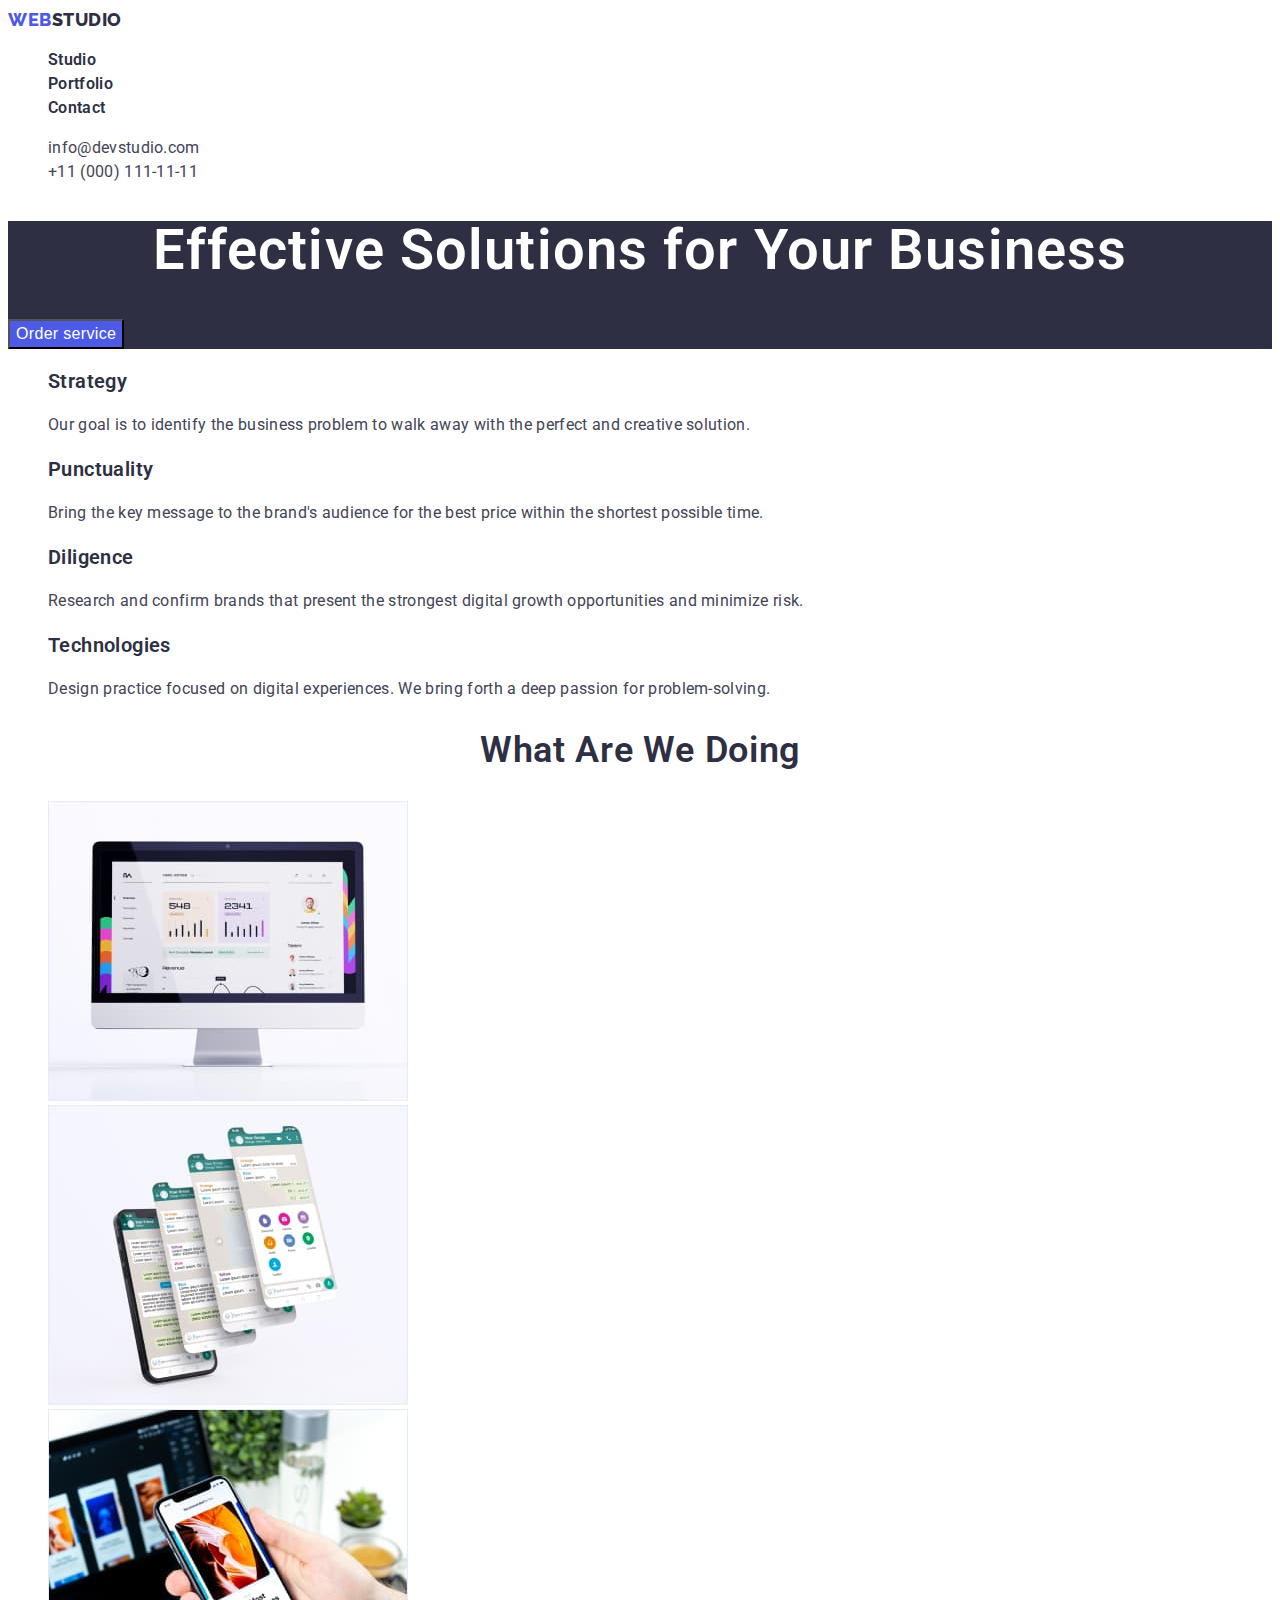
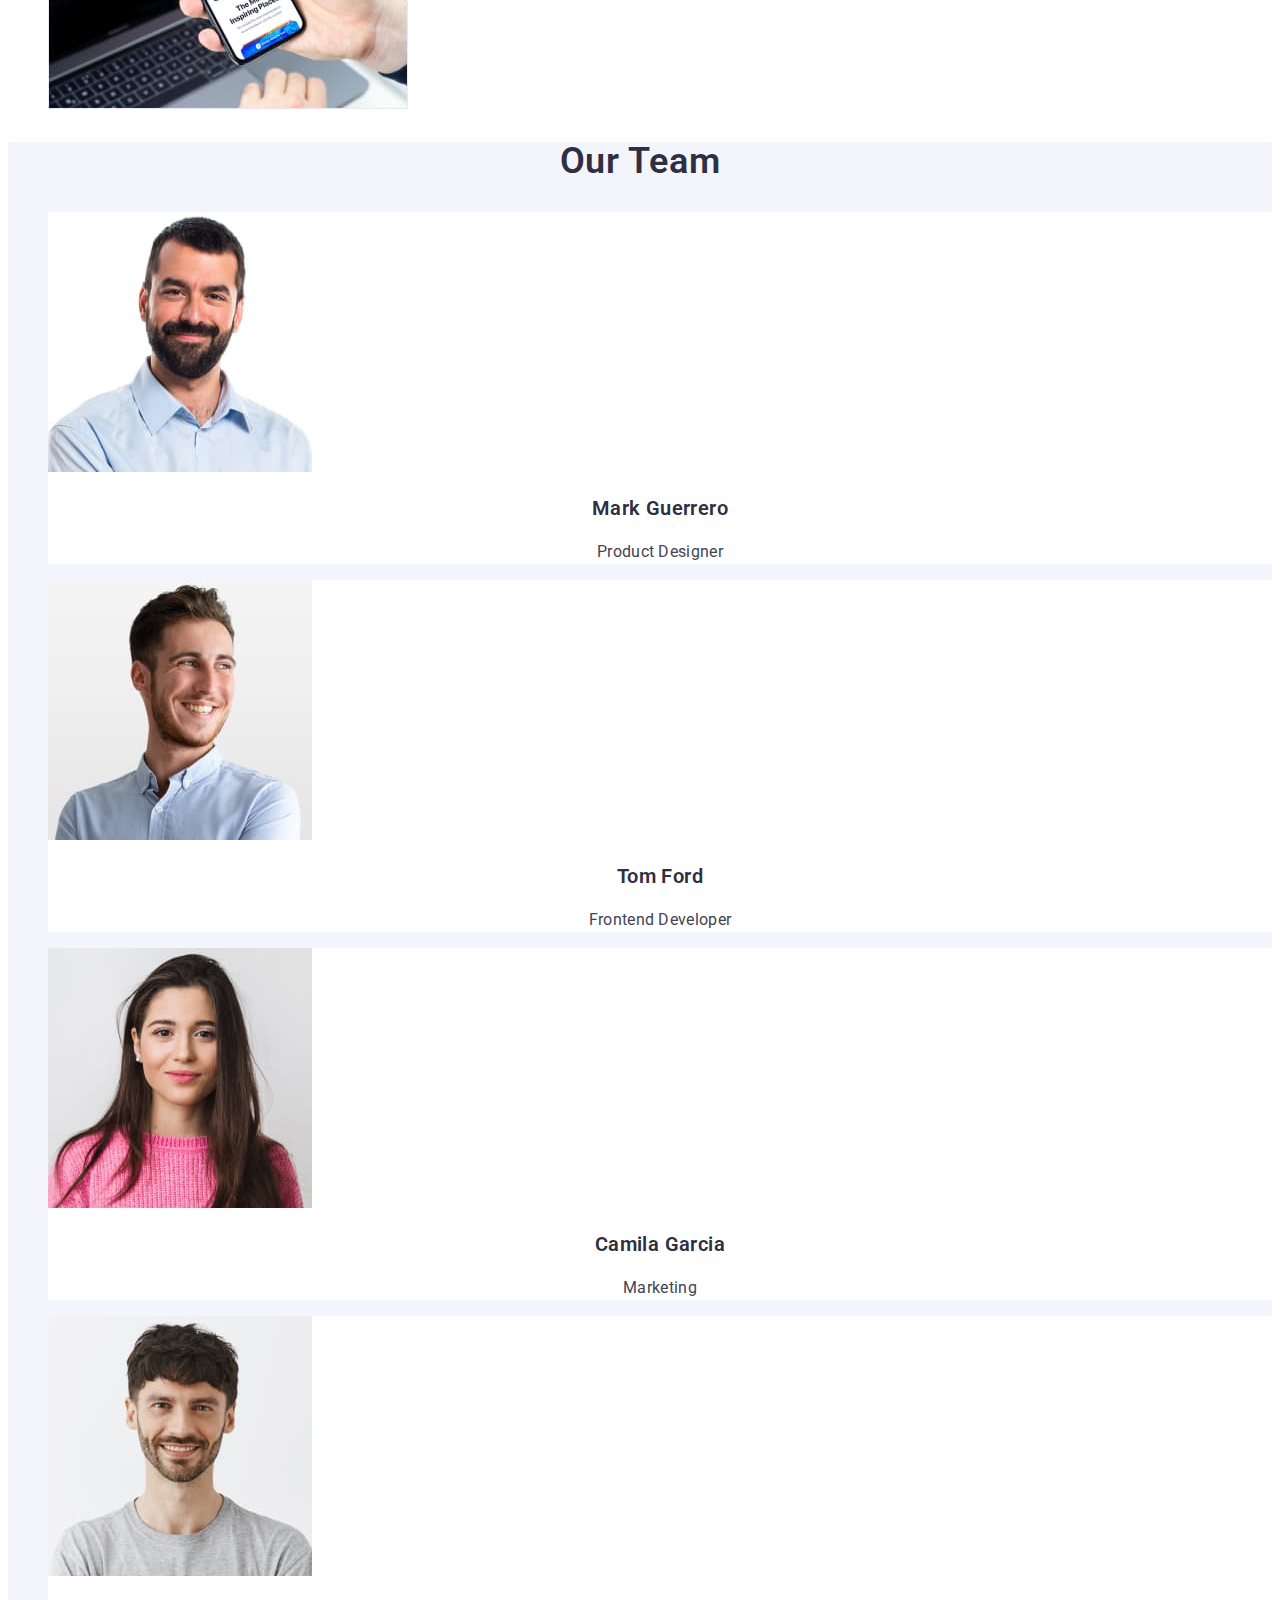
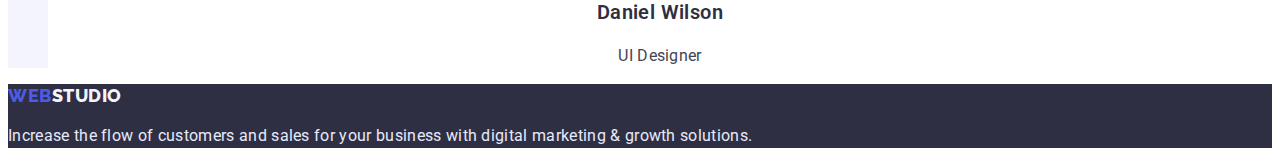
<file: index.html>
<!DOCTYPE html>
<html lang="en">
<head>
    <meta charset="UTF-8">
    <meta http-equiv="X-UA-Compatible" content="IE=edge">
    <meta name="viewport" content="width=device-width, initial-scale=1.0">
    <title><Main>Modul 1.1</Main></title>
    <link rel="preconnect" href="https://fonts.googleapis.com">
    <link rel="preconnect" href="https://fonts.gstatic.com" crossorigin>
    <link href="https://fonts.googleapis.com/css2?family=Raleway:wght@700&family=Roboto:wght@400;500;700;900&display=swap" rel="stylesheet">
    <link rel="stylesheet" href="./css/styles.css">
</head>
<body>
    <header>
        <nav class="nav">
            <a class="logo" href="./index.html"><span class="logo-half">Web</span>studio</a>
            <ul class="list">
                <li class="list-link-item"><a class="list-link" href="./index.html">Studio</a></li>
                <li class="list-link-item"><a class="list-link" href="./portfolio.html">Portfolio</a></li>
                <li class="list-link-item"><a class="list-link" href="#">Contact</a></li>
            </ul>
        </nav>
        <ul class="contacts list">
            <li><a class="contact-link" href="mailto:info@devstudio.com">info@devstudio.com</a></li>
            <li><a class="contact-link" href="tel:+11(000)111-11-11">+11 (000) 111-11-11</a></li>
        </ul>
    </header>
    <main>
        <section class="hero">
            <h1 class="hero-name">Effective Solutions for Your Business</h1>
            <button class="hero-button">Order service</button>
        </section>
        <section class="skills">
            <h2  hidden>Our skills</h2>
            <ul class="skills-list list">
                <li>
                    <h3 class="list-name">Strategy</h3>
                    <p class="list-text">Our goal is to identify the business problem to walk away with the perfect and creative solution. </p>
                </li>
                <li>
                    <h3 class="list-name">Punctuality</h3>
                    <p class="list-text">Bring the key message to the brand's audience for the best price within the shortest possible time.</p>
                </li>
                <li>
                    <h3 class="list-name">Diligence</h3>
                    <p class="list-text">Research and confirm brands that present the strongest digital growth opportunities and minimize risk.</p>
                </li>
                <li>
                    <h3 class="list-name">Technologies</h3>
                    <p class="list-text">Design practice focused on digital experiences. We bring forth a deep passion for problem-solving.</p>
                </li>
            </ul>
        </section>
        <section class="services">
            <h2 class="services-name">What are we doing</h2>
            <ul class="list">
                <li><img width="360" height="300" src="./images/img1.jpg" alt="Computer"></li>
                <li><img width="360" height="300" src="./images/img2.jpg" alt="Smartphone"></li>
                <li><img width="360" height="300" src="./images/img3.jpg" alt="Smartphone and Computer"></li>
            </ul>
        </section>
        <section class="team">
            <h2 class="staff">Our team</h2>
            <ul class="list">
                <li class="staff-card"><img width="264" height="260" src="./images/staff1.jpg" alt="Mark Guerrero"> 
                    <h3 class="staff-name">Mark Guerrero</h3>
                    <p class="staff-position">Product Designer</p>
                </li>
                <li class="staff-card"><img width="264" height="260" src="./images/staff2.jpg" alt="Tom Ford"> 
                    <h3 class="staff-name">Tom Ford</h3>
                    <p class="staff-position">Frontend Developer</p>
                </li>
                <li class="staff-card"><img width="264" height="260" src="./images/staff3.jpg" alt="Camila Garcia"> 
                    <h3 class="staff-name">Camila Garcia</h3>
                    <p class="staff-position">Marketing</p>
                </li>
                <li class="staff-card"><img width="264" height="260" src="./images/staff4.jpg" alt="Daniel Wilson"> 
                    <h3 class="staff-name">Daniel Wilson</h3>
                    <p class="staff-position">UI Designer</p>
                </li>
            </ul>
        </section>
    </main>
    <footer>
        <a class="logo" href="./index.html"><span class="footer-title"><span class="logo-half">Web</span>studio</span></a>
        <p class="footer-text">Increase the flow of customers and sales for your business with digital marketing & growth solutions.</p>
    </footer>
</body>
</html>
</file>
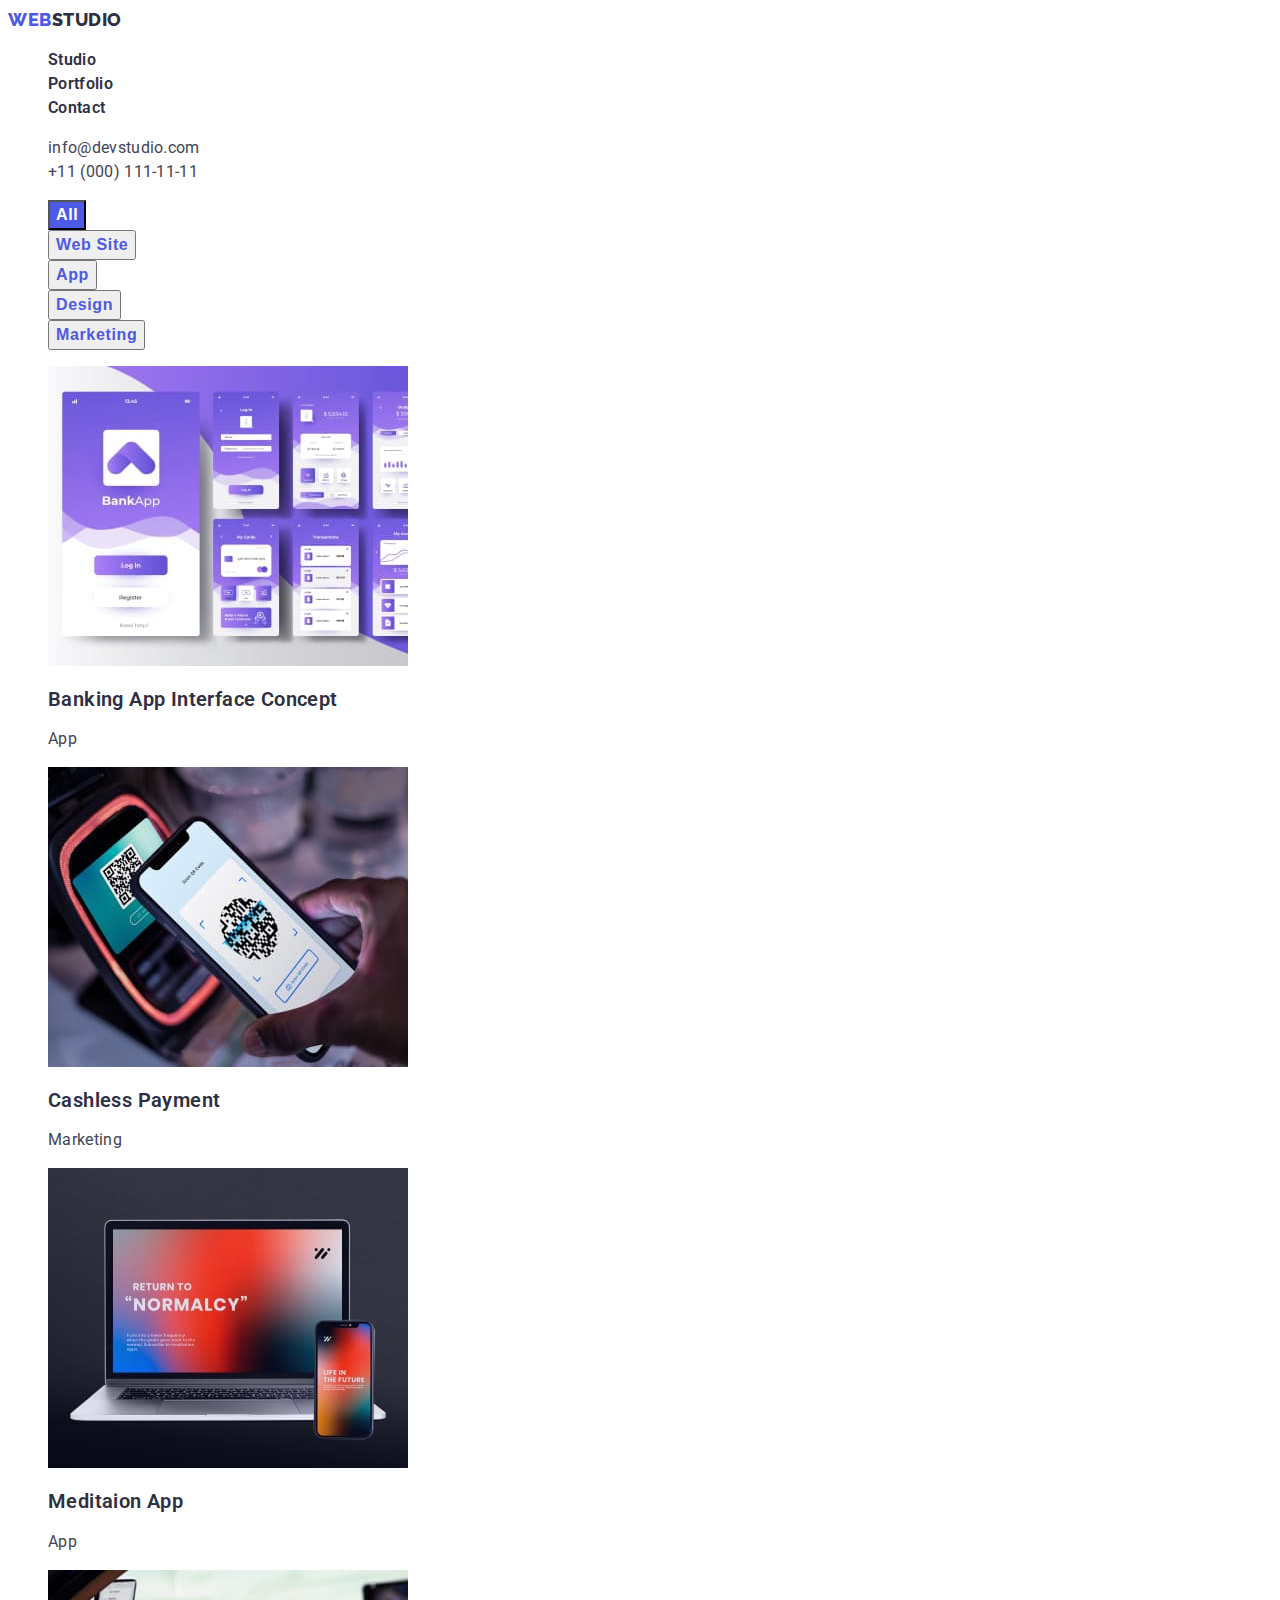
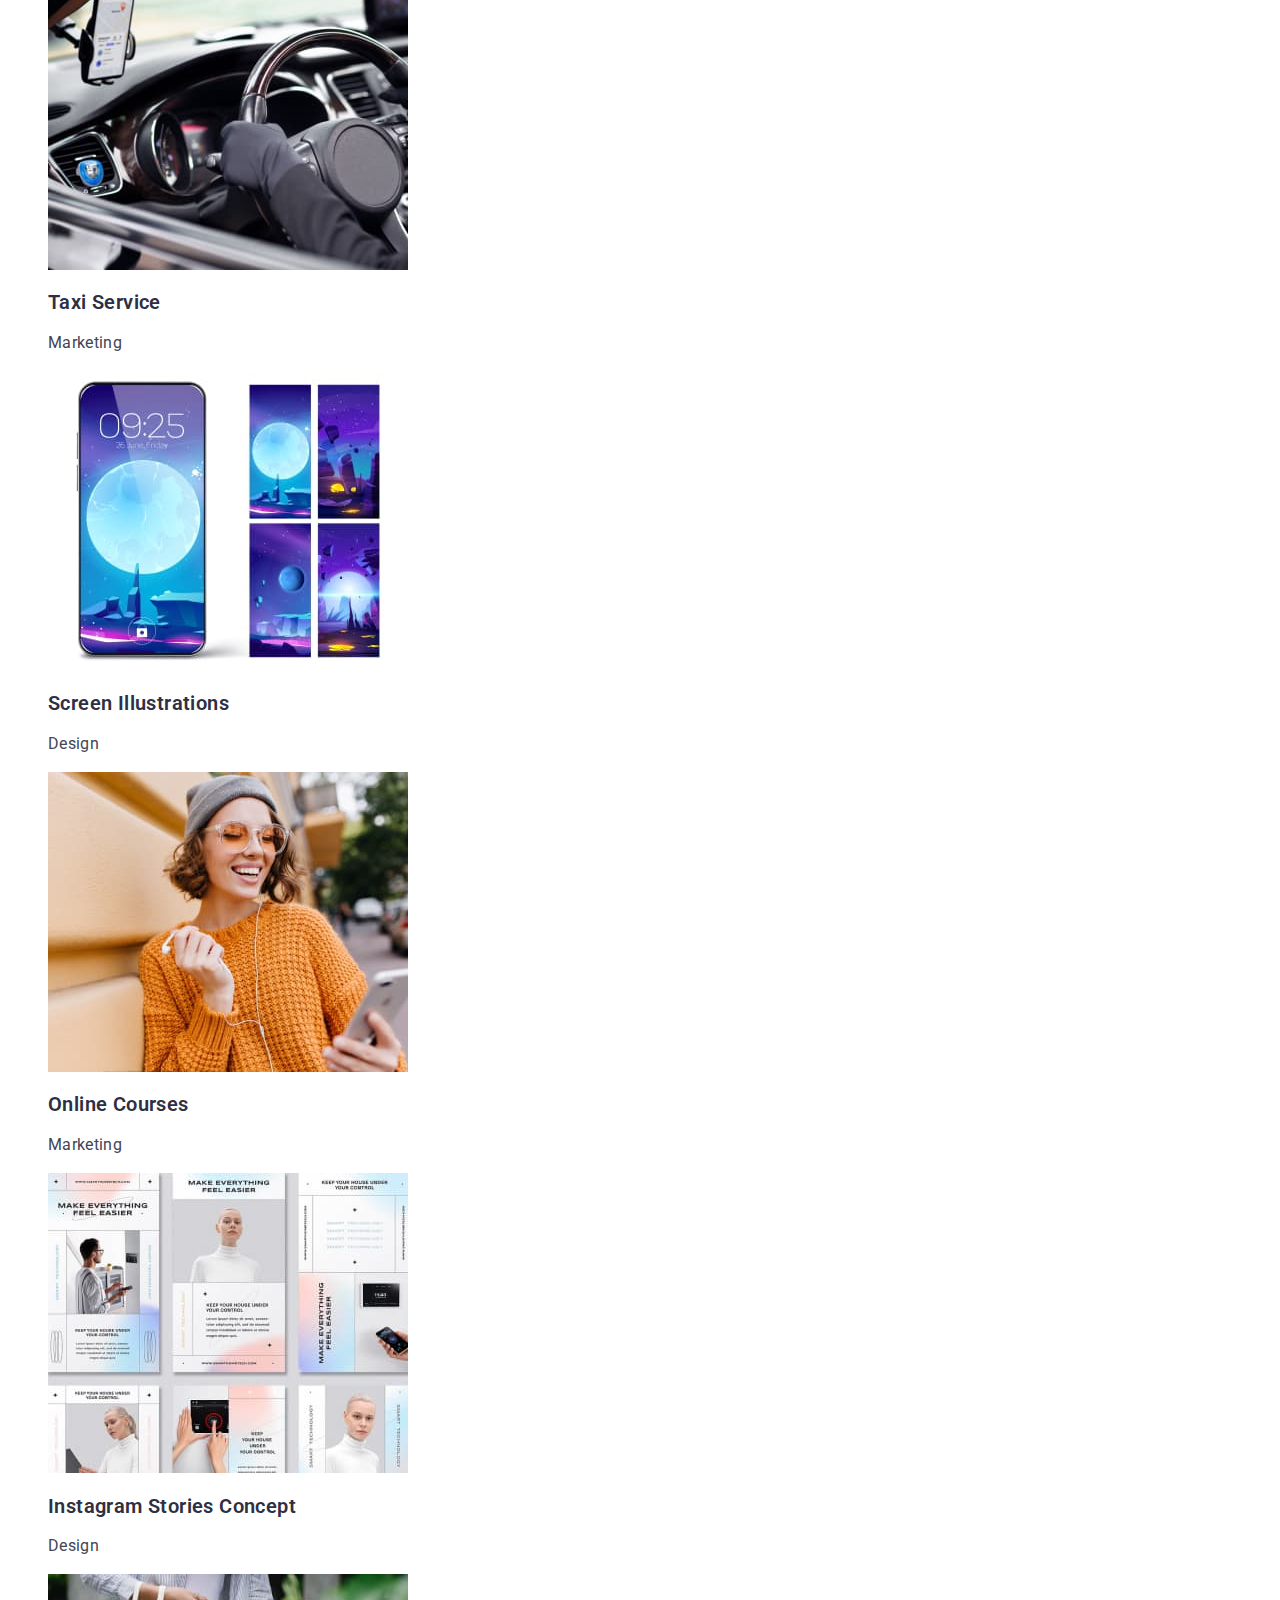
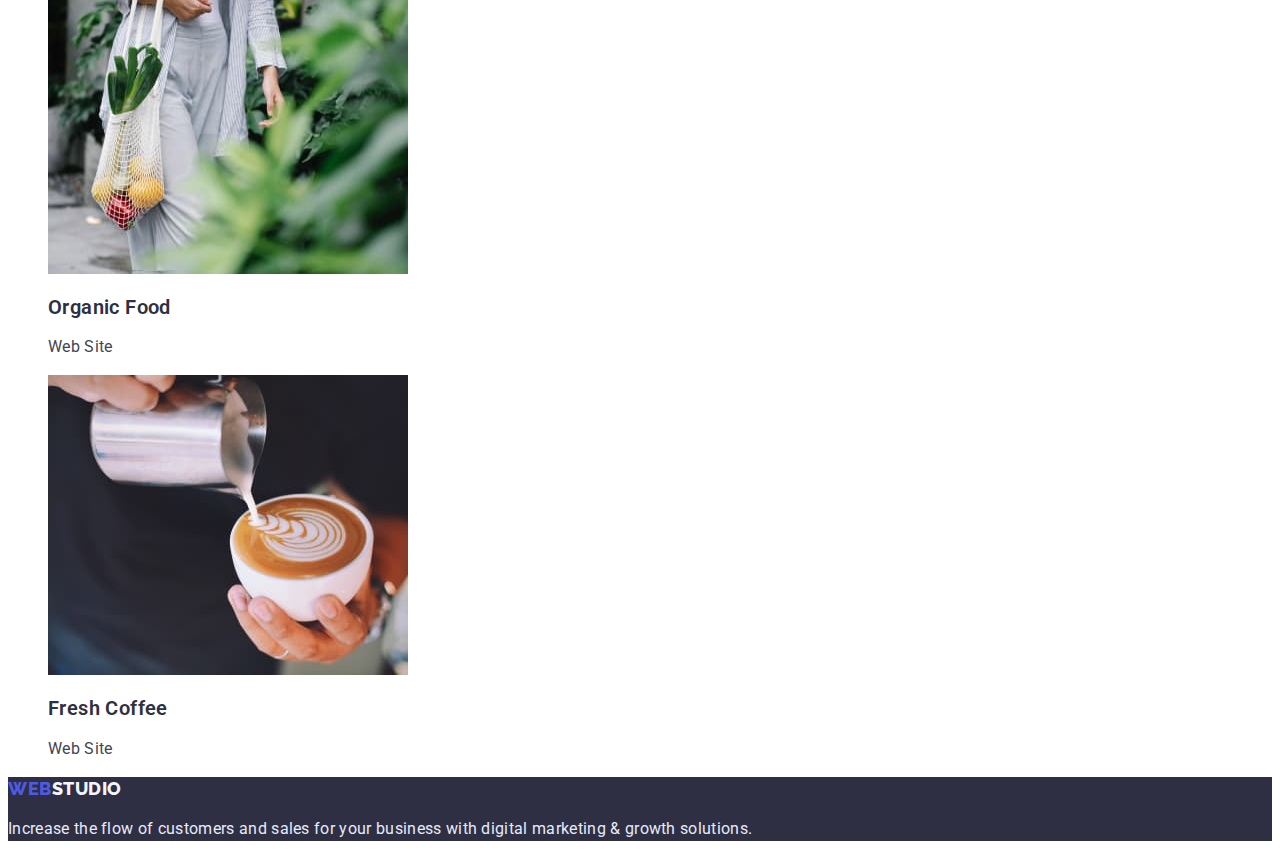
<file: portfolio.html>
<!DOCTYPE html>
<html lang="en">
<head>
    <meta charset="UTF-8">
    <meta http-equiv="X-UA-Compatible" content="IE=edge">
    <meta name="viewport" content="width=device-width, initial-scale=1.0">
    <title>Portfolio</title>
    <link rel="preconnect" href="https://fonts.googleapis.com">
    <link rel="preconnect" href="https://fonts.gstatic.com" crossorigin>
    <link href="https://fonts.googleapis.com/css2?family=Raleway:wght@700&family=Roboto:wght@400;500;700;900&display=swap" rel="stylesheet">
    <link rel="stylesheet" href="./css/styles.css">
</head>
<body>
    <header>
        <nav>
            <a class="logo" href="./index.html"><span class="logo-half">Web</span>studio</a>
            <ul class="list nav-list">
                <li class="list-link-item"><a class="list-link" href="./index.html">Studio</a></li>
                <li class="list-link-item"><a class="list-link" href="./portfolio.html">Portfolio</a></li>
                <li class="list-link-item"><a class="list-link" href="#">Contact</a></li>
            </ul>
        </nav>
        <ul class="contacts list">
            <li><a class="contact-link" href="mailto:info@devstudio.com">info@devstudio.com</a></li>
            <li><a class="contact-link" href="tel:+11(000)111-11-11">+11 (000) 111-11-11</a></li>
        </ul>
    </header>
    <main class="main">
        <section>
        <h1 hidden>Service examples</h1>
        <ul class="list">
            <li><button class="all-btn" type="button">All</button></li>
            <li><button class="filter-btn" type="button">Web Site</button></li>
            <li><button class="filter-btn" type="button">App</button></li>
            <li><button class="filter-btn" type="button">Design</button></li>
            <li><button class="filter-btn" type="button">Marketing</button></li>
        </ul>
        <ul class="list">
            <li class="staff-card">
                <img src="./images/srvc1.jpg" alt="Banking app" width="360" height="300">
                <h2 class="list-name">Banking App Interface Concept</h2>
                <p class="list-text">App</p>
            </li>
            <li class="staff-card">
                <img src="./images/srv1.jpg" alt="phone payment" width="360" height="300">
                <h2 class="list-name">Cashless Payment</h2>
                <p class="list-text">Marketing</p>
            </li> 
            <li class="staff-card"><img src="./images/srvc7.jpg" alt="Laptop and smartphone" width="360" height="300">
                <h2 class="list-name">Meditaion App</h2>
                <p class="list-text">App</p>
            </li>
            <li class="staff-card">
                <img src="./images/srvc6.jpg" alt="Driver" width="360" height="300">
                <h2 class="list-name">Taxi Service</h2>
                <p class="list-text">Marketing</p>
            </li>
            <li class="staff-card">
                <img src="./images/srvc3.jpg" alt="Smartphone screens" width="360" height="300">
                <h2 class="list-name">Screen Illustrations</h2>
                <p class="list-text">Design</p>
            </li>
            <li class="staff-card">
                <img src="./images/srvc5.jpg" alt="Girl with phone" width="360" height="300">
                <h2 class="list-name">Online Courses</h2>
                <p class="list-text">Marketing</p>
            </li>
            <li class="staff-card">
                <img src="./images/srvc2.jpg" alt="Screens" width="360" height="300">
                <h2 class="list-name">Instagram Stories Concept</h2>
                <p class="list-text">Design</p>
            </li>
            <li class="staff-card">
                <img src="./images/srvc4.jpg" alt="Fruits" width="360" height="300">
                <h2 class="list-name">Organic Food</h2>
                <p class="list-text">Web Site</p>
            </li>
            <li class="staff-card">
                <img src="./images/srvc.jpg" alt="Cup of coffee" width="360" height="300">
                <h2 class="list-name">Fresh Coffee</h2>
                <p class="list-text">Web Site</p>
            </li>
        </ul>
        </section>
    </main>
    <footer>
        <a class="logo" href="./index.html"><span class="footer-title"><span class="logo-half">Web</span>studio</span></a>
        <p class="footer-text">Increase the flow of customers and sales for your business with digital marketing & growth solutions.</p>
    </footer>
</body>
</html>
</file>
<file: css/styles.css>
:root {
    --dark-theme: #2E2F42;
    --standart-light: #FFFFFF;
    --main-bgc: #E5E5E5;
    --staff-bgc: #F4F4FD;
    --blue-theme: #4D5AE5;
    --dark-main: #434455;
    --text-color: #E7E9FC
}

body {
    font-family: 'Roboto', sans-serif;
    color: var(--dark-main);
}
.list {
    list-style: none
}
/* header styles */

.logo {
    font-family: 'Raleway';
    font-weight: 800;
    font-size: 18px;
    line-height: 1.33;
    display: flex;
    align-items: center;
    letter-spacing: 0.03em;
    text-transform: uppercase;
    color: var(--dark-theme);
    text-decoration: none;
    text-transform: uppercase;
    }
.logo-half {
    color: var(--blue-theme);;
}
.list-link { 
    font-weight: 600;
    font-size: 16px;
    line-height: 1.5;
    letter-spacing: 0.02em;
    color: var(--dark-theme);
    text-decoration: none;

}
.list-link:hover {
color: var(--blue-theme);
}
.contact-link {
    font-weight: 400;
    font-size: 16px;
    line-height: 1.5;
    letter-spacing: 0.02em;
    color: var(--dark-main);
    text-decoration: none;

}
.contact-link:hover, .contact-link:focus {
    color: var(--blue-theme);
}

/* hero styles */

.hero {
    background-color: var(--dark-theme)
}

.hero-name {
        font-weight: 600;
    font-size: 56px;
    line-height: 1.07;
    text-align: center;
    letter-spacing: 0.02em;
    color: var(--standart-light); 
}
.hero-button {
    font-weight: 400;
    font-size: 16px;
    line-height: 1.5;
    letter-spacing: 0.02em;
    color: var(--standart-light);
    background-color: var(--blue-theme);
    cursor: pointer
}


/* skills style */


.list-name {
    font-weight: 600;
    font-size: 20px;
    line-height: 1.2;
    letter-spacing: 0.02em;
    color: var(--dark-theme);
}
.list-text {
    font-weight: 400;
    font-size: 16px;
    line-height: 1.5;
    letter-spacing: 0.02em;
    color: var(--dark-main);
}

 /* services styles */

 .services-name, .staff {
    font-weight: 600;
    font-size: 36px;
    line-height: 1.11;
    text-align: center;
    letter-spacing: 0.02em;
    text-transform: capitalize;
    color: var(--dark-theme);
}

/* staff styles */

.team {
    background-color: var(--staff-bgc);
}

.staff-name {
    font-weight: 600;
    font-size: 20px;
    line-height: 1.2;
    text-align: center;
    letter-spacing: 0.02em;
    color: var(--dark-theme);
}

.staff-position {
    font-weight: 400;
    font-size: 16px;
    line-height: 1.5;
    text-align: center;
    letter-spacing: 0.02em;
    color: var(--dark-main);
}
.staff-card {
background-color: var(--standart-light);
}

/* footer styles */
 
footer {
    background-color: var(--dark-theme);
}
.footer-text {
    font-weight: 400;
    font-size: 16px;
    line-height: 1.5;
    letter-spacing: 0.02em;
    color: var(--text-color);
}
.footer-title {
    color: var(--staff-bgc);
}
 
/* portfolio styles */

.filter-btn {
    font-weight: 600;
    font-size: 16px;
    line-height: 1.5;
    align-items: center;
    text-align: center;
    letter-spacing: 0.04em;
    color: var(--blue-theme);
    cursor: pointer;

}
.filter-btn:hover, .filter-btn:active {
    color: var(--standart-light);
    background-color: var(--blue-theme);
    ;
}

.all-btn {
    font-weight: 600;
    font-size: 16px;
    line-height: 1.5;
    align-items: center;
    text-align: center;
    letter-spacing: 0.04em;
    color: var(--standart-light);
    background-color: var(--blue-theme);
    cursor: pointer;
}
</file>
